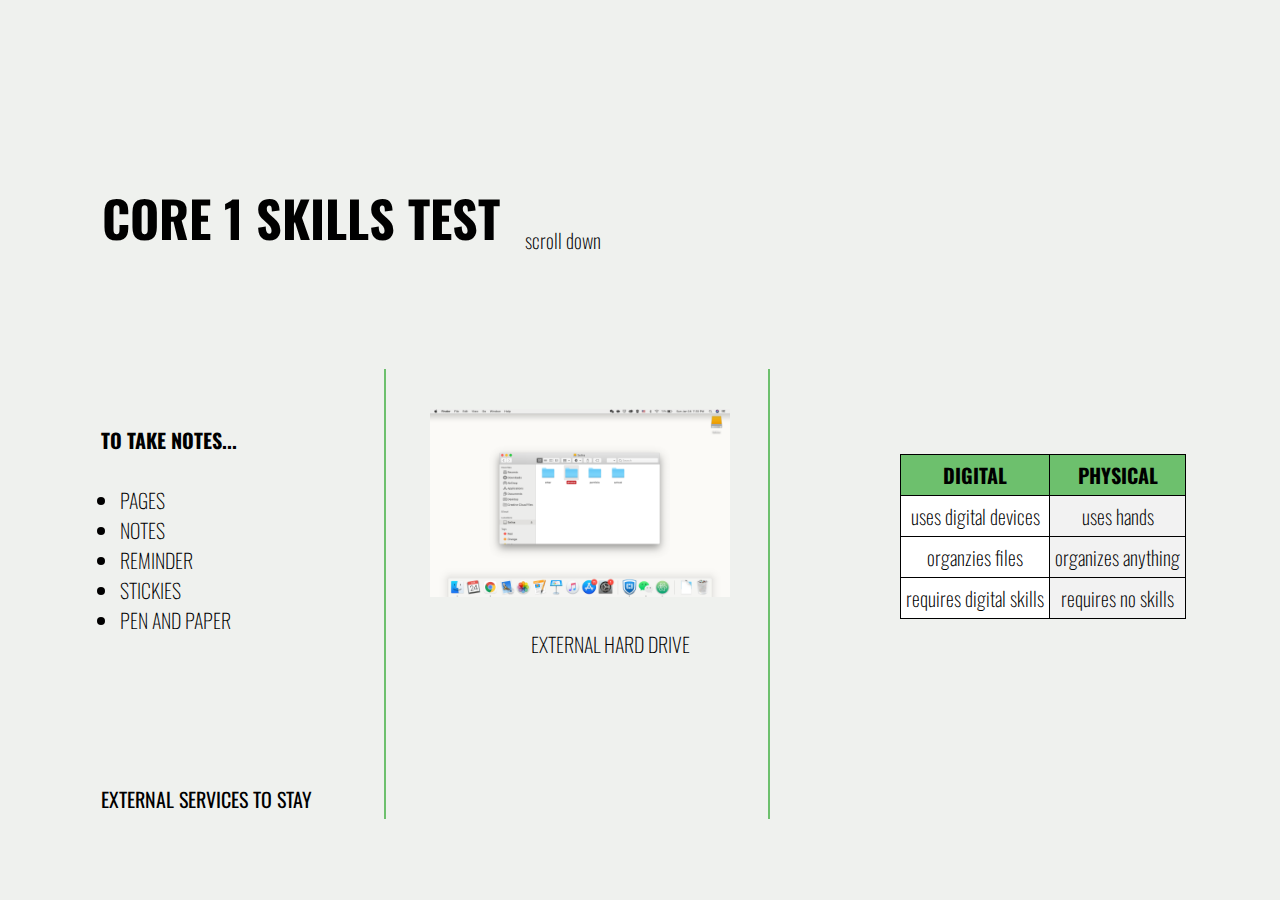
<file: index.html>
<!DOCTYPE html>
  <html>
    <head>
      <meta charset="utf-8">
      <title> CORE 1 SKILLS TEST </title>
      <link href="index.css" rel="stylesheet">
      <link rel="preconnect" href="https://fonts.gstatic.com">
      <link href="https://fonts.googleapis.com/css2?family=Oswald:wght@200;400;600;700&display=swap" rel="stylesheet">
    </head>
    <body>
      <div class="title"> CORE 1 SKILLS TEST </div>
      <div class="sub"> scroll down </div>
      <div class="container">
        <div class="box">
          <h3 class="title2"> TO TAKE NOTES... </h3>
          <ul class="list">
            <li> pages </li>
            <li> notes </li>
            <li> reminder </li>
            <li> stickies </li>
            <li> pen and paper </li>
          </ul> </div>
      <div class="vl"> </div>

        <div class="box2">
          <img src="archive.png" class="image" alt="archived on external hard drive">
          <blockquote class="text"> external hard drive </blockquote>
        </div>
      <div class="vl2"> </div>
        <div class="box3">
          <table>
  <thead>
    <tr>
      <th> DIGITAL </th>
      <th> PHYSICAL </th>
    </tr>
  </thead>
  <tbody>
    <tr>
      <td> uses digital devices </td>
      <td> uses hands </td>
    </tr>
    <tr>
      <td> organzies files </td>
      <td> organizes anything </td>
    </tr>
    <tr>
      <td> requires digital skills </td>
      <td> requires no skills </td>
    </tr>
  </tbody>
</table> </div>
        <div class="box4">
          <div class="title3"> EXTERNAL SERVICES TO STAY ORGANIZED </div>
          <a class="link" href="https://canvas.newschool.edu/login"> CANVAS : https://canvas.newschool.edu/login </a>
          <a class="link2" href="https://figma.com"> FIGMA : https://figma.com </a>
          <a class="link3" href="https://drive.google.com"> GOOGLE DRIVE : <br> https://drive.google.com </a>
        </div>
        <div class="box5">
          <p class="text2"> <img src="archive.png" class="image2" alt="archived on external hard drive">
            My most important files are the photos that I have saved on my hard drive. It contains meaningful memories which makes them important. </p>
        </div>
      </div>

  </body>
  </html>
</file>
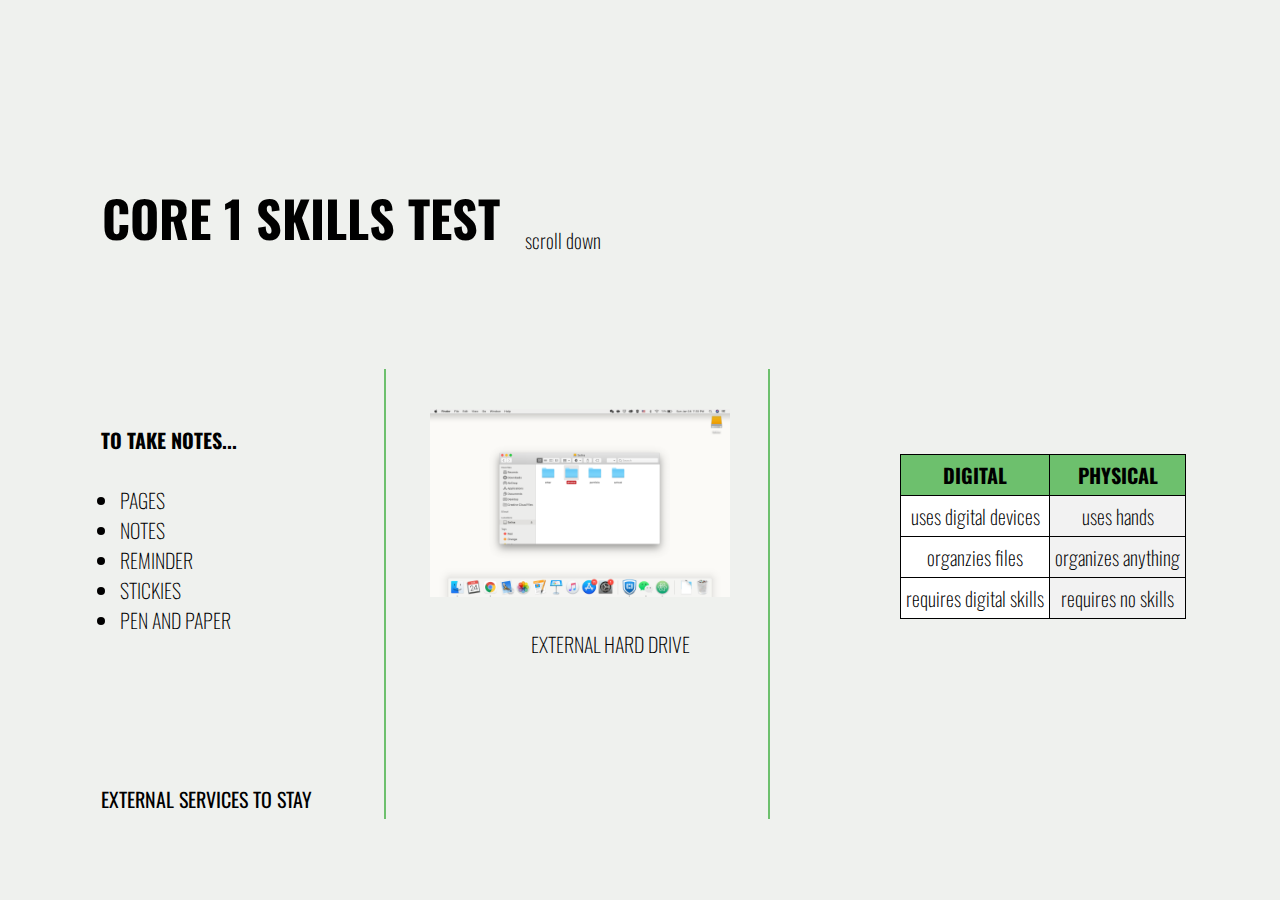
<file: skills.html>
<!DOCTYPE html>
  <html>
    <head>
      <meta charset="utf-8">
      <title> CORE 1 SKILLS TEST </title>
      <link href="skills.css" rel="stylesheet">
      <link rel="preconnect" href="https://fonts.gstatic.com">
      <link href="https://fonts.googleapis.com/css2?family=Oswald:wght@200;400;600;700&display=swap" rel="stylesheet">
    </head>
    <body>
      <div class="title"> CORE 1 SKILLS TEST </div>
      <div class="sub"> scroll down </div>
      <div class="container">
        <div class="box">
          <h3 class="title2"> TO TAKE NOTES... </h3>
          <ul class="list">
            <li> pages </li>
            <li> notes </li>
            <li> reminder </li>
            <li> stickies </li>
            <li> pen and paper </li>
          </ul> </div>
      <div class="vl"> </div>

        <div class="box2">
          <img src="archive.png" class="image" alt="archived on external hard drive">
          <blockquote class="text"> external hard drive </blockquote>
        </div>
      <div class="vl2"> </div>
        <div class="box3">
          <table>
  <thead>
    <tr>
      <th> DIGITAL </th>
      <th> PHYSICAL </th>
    </tr>
  </thead>
  <tbody>
    <tr>
      <td> uses digital devices </td>
      <td> uses hands </td>
    </tr>
    <tr>
      <td> organzies files </td>
      <td> organizes anything </td>
    </tr>
    <tr>
      <td> requires digital skills </td>
      <td> requires no skills </td>
    </tr>
  </tbody>
</table> </div>
        <div class="box4">
          <div class="title3"> EXTERNAL SERVICES TO STAY ORGANIZED </div>
          <a class="link" href="https://canvas.newschool.edu/login"> CANVAS : https://canvas.newschool.edu/login </a>
          <a class="link2" href="https://figma.com"> FIGMA : https://figma.com </a>
          <a class="link3" href="https://drive.google.com"> GOOGLE DRIVE : <br> https://drive.google.com </a>
        </div>
        <div class="box5">
          <p class="text2"> <img src="archive.png" class="image2" alt="archived on external hard drive">
            My most important files are the photos that I have saved on my hard drive. It contains meaningful memories which makes them important. </p>
        </div>
      </div>

  </body>
  </html>
</file>
<file: index.css>
body{
	background-color: rgba(237,239,236,0.9);
}

.title{
	position: absolute;
	left: 10%;
	top: 20%;
	font-family: 'Oswald', sans-serif;
	font-weight: 700;
	font-size: 50px;
}

.sub{
	position: absolute;
	left: 38%;
	top: 25%;
	font-family: 'Oswald', sans-serif;
	font-weight: 200;
	font-size: 20px;
}

.container{
	position: absolute;
	left: 0%;
	top: 41%;
	width: 100%;
	height: 50%;
	overflow: scroll;
}

.box{
	position: absolute;
	left: 120px;
	top: 0px;
	width: 300px;
	height: 400px;
}

.title2{
	position: absolute;
	left: 7%;
	top: 9%;
	font-family: 'Oswald', sans-serif;
	font-size: 20px;
}

.list{
	position: absolute;
	top: 24%;
	font-family: 'Oswald', sans-serif;
	font-weight: 200;
	font-size: 20px;
	text-transform: uppercase;
}

.vl{
	position: absolute;
	left: 30%;
	top: 0%;
	height: 710px;
	border: 1px solid #6DC06D;
}

.box2{
	position: absolute;
	left: 500px;
	top: 0px;
	width: 300px;
	height: 400px;
}

.image{
	position: absolute;
	left: 0%;
	top: 10%;
	width: 100%;
}

.text{
	position: relative;
	top: 60%;
	font-family: 'Oswald', sans-serif;
	font-weight: 200;
	font-size: 20px;
	text-transform: uppercase;
	text-align: right;
}

.vl2{
	position: absolute;
	left: 60%;
	top: 0%;
	height: 710px;
	border: 1px solid #6DC06D;
}

.box3{
	position: absolute;
	left: 1000px;
	top: 0px;
	width: 300px;
	height: 400px;
}

table {
	position: absolute;
	top: 85px;
  border-collapse: collapse;
	font-family: 'Oswald', sans-serif;
	font-weight: 200;
	font-size: 20px;
}

td {
  border: 1px solid black;
	background-color: white;
  padding: 5px;
  text-align: center;
}

td:nth-child(even){background-color: #f2f2f2;}

th{
	border: 1px solid black;
	background-color: #6DC06D;
  padding: 5px;
  text-align: center;
}

.box4{
	position: absolute;
	left: 120px;
	top: 400px;
	width: 300px;
	height: 300px;
}

.title3{
	position: absolute;
	left: 7%;
	top: 5%;
	font-family: 'Oswald', sans-serif;
	font-size: 20px;
}

.link {
	position: absolute;
	left: 7%;
	top: 30%;
	font-family: 'Oswald', sans-serif;
	font-weight: 200;
	font-size: 20px;
	color: black;
	text-decoration: none;
}

.link:hover {
	color: #6DC06D;
	transform: scale(1.05);
}

.link2 {
	position: absolute;
	left: 7%;
	top: 55%;
	font-family: 'Oswald', sans-serif;
	font-weight: 200;
	font-size: 20px;
	color: black;
	text-decoration: none;
}

.link2:hover {
	color: #6DC06D;
	transform: scale(1.05);
}

.link3 {
	position: absolute;
	left: 7%;
	top: 70%;
	font-family: 'Oswald', sans-serif;
	font-weight: 200;
	font-size: 20px;
	color: black;
	text-decoration: none;
}

.link3:hover {
	color: #6DC06D;
	transform: scale(1.05);
}

.box5{
	position: absolute;
	left: 500px;
	top: 500px;
	width: 300px;
	height: 200px;
}

.image2{
	width: 40%;
	height: 30%;
	float: right;
	margin-left: 5px;
	transform: rotate(30deg);
}

.text2{
	position: absolute;
	float: left;
	font-family: 'Oswald', sans-serif;
	font-weight: 200;
	font-size: 20px;
}

@media screen and (max-width: 1400px) {

	.sub{
		left: 41%;
	}

	.box{
		left: 100px;
	}

	.box2{
		left: 480px;
	}

	.box3{
		left: 980px;
	}

	.box4{
		left: 100px;
	}

	.box5{
		left: 480px;
	}
}

@media screen and (max-width: 1300px) {

	.title{
		left: 8%;
	}

	.box{
		left: 80px;
	}

	.box2{
		left: 430px;
	}

	.box3{
		left: 900px;
	}

	.box4{
		left: 80px;
	}

	.box5{
		left: 430px;
	}
}

@media screen and (max-width: 1200px) {

	.title{
		left: 5%;
	}

	.box{
		left: 50px;
	}

	.box2{
		left: 380px;
	}

	.box3{
		left: 820px;
	}

	.box4{
		left: 50px;
	}

	.box5{
		left: 380px;
	}
}
</file>
<file: skills.css>
body{
	background-color: rgba(237,239,236,0.9);
}

.title{
	position: absolute;
	left: 10%;
	top: 20%;
	font-family: 'Oswald', sans-serif;
	font-weight: 700;
	font-size: 50px;
}

.sub{
	position: absolute;
	left: 38%;
	top: 25%;
	font-family: 'Oswald', sans-serif;
	font-weight: 200;
	font-size: 20px;
}

.container{
	position: absolute;
	left: 0%;
	top: 41%;
	width: 100%;
	height: 50%;
	overflow: scroll;
}

.box{
	position: absolute;
	left: 120px;
	top: 0px;
	width: 300px;
	height: 400px;
}

.title2{
	position: absolute;
	left: 7%;
	top: 9%;
	font-family: 'Oswald', sans-serif;
	font-size: 20px;
}

.list{
	position: absolute;
	top: 24%;
	font-family: 'Oswald', sans-serif;
	font-weight: 200;
	font-size: 20px;
	text-transform: uppercase;
}

.vl{
	position: absolute;
	left: 30%;
	top: 0%;
	height: 710px;
	border: 1px solid #6DC06D;
}

.box2{
	position: absolute;
	left: 500px;
	top: 0px;
	width: 300px;
	height: 400px;
}

.image{
	position: absolute;
	left: 0%;
	top: 10%;
	width: 100%;
}

.text{
	position: relative;
	top: 60%;
	font-family: 'Oswald', sans-serif;
	font-weight: 200;
	font-size: 20px;
	text-transform: uppercase;
	text-align: right;
}

.vl2{
	position: absolute;
	left: 60%;
	top: 0%;
	height: 710px;
	border: 1px solid #6DC06D;
}

.box3{
	position: absolute;
	left: 1000px;
	top: 0px;
	width: 300px;
	height: 400px;
}

table {
	position: absolute;
	top: 85px;
  border-collapse: collapse;
	font-family: 'Oswald', sans-serif;
	font-weight: 200;
	font-size: 20px;
}

td {
  border: 1px solid black;
	background-color: white;
  padding: 5px;
  text-align: center;
}

td:nth-child(even){background-color: #f2f2f2;}

th{
	border: 1px solid black;
	background-color: #6DC06D;
  padding: 5px;
  text-align: center;
}

.box4{
	position: absolute;
	left: 120px;
	top: 400px;
	width: 300px;
	height: 300px;
}

.title3{
	position: absolute;
	left: 7%;
	top: 5%;
	font-family: 'Oswald', sans-serif;
	font-size: 20px;
}

.link {
	position: absolute;
	left: 7%;
	top: 30%;
	font-family: 'Oswald', sans-serif;
	font-weight: 200;
	font-size: 20px;
	color: black;
	text-decoration: none;
}

.link:hover {
	color: #6DC06D;
	transform: scale(1.05);
}

.link2 {
	position: absolute;
	left: 7%;
	top: 55%;
	font-family: 'Oswald', sans-serif;
	font-weight: 200;
	font-size: 20px;
	color: black;
	text-decoration: none;
}

.link2:hover {
	color: #6DC06D;
	transform: scale(1.05);
}

.link3 {
	position: absolute;
	left: 7%;
	top: 70%;
	font-family: 'Oswald', sans-serif;
	font-weight: 200;
	font-size: 20px;
	color: black;
	text-decoration: none;
}

.link3:hover {
	color: #6DC06D;
	transform: scale(1.05);
}

.box5{
	position: absolute;
	left: 500px;
	top: 500px;
	width: 300px;
	height: 200px;
}

.image2{
	width: 40%;
	height: 30%;
	float: right;
	margin-left: 5px;
	transform: rotate(30deg);
}

.text2{
	position: absolute;
	float: left;
	font-family: 'Oswald', sans-serif;
	font-weight: 200;
	font-size: 20px;
}

@media screen and (max-width: 1400px) {

	.sub{
		left: 41%;
	}

	.box{
		left: 100px;
	}

	.box2{
		left: 480px;
	}

	.box3{
		left: 980px;
	}

	.box4{
		left: 100px;
	}

	.box5{
		left: 480px;
	}
}

@media screen and (max-width: 1300px) {

	.title{
		left: 8%;
	}

	.box{
		left: 80px;
	}

	.box2{
		left: 430px;
	}

	.box3{
		left: 900px;
	}

	.box4{
		left: 80px;
	}

	.box5{
		left: 430px;
	}
}

@media screen and (max-width: 1200px) {

	.title{
		left: 5%;
	}

	.box{
		left: 50px;
	}

	.box2{
		left: 380px;
	}

	.box3{
		left: 820px;
	}

	.box4{
		left: 50px;
	}

	.box5{
		left: 380px;
	}
}
</file>
